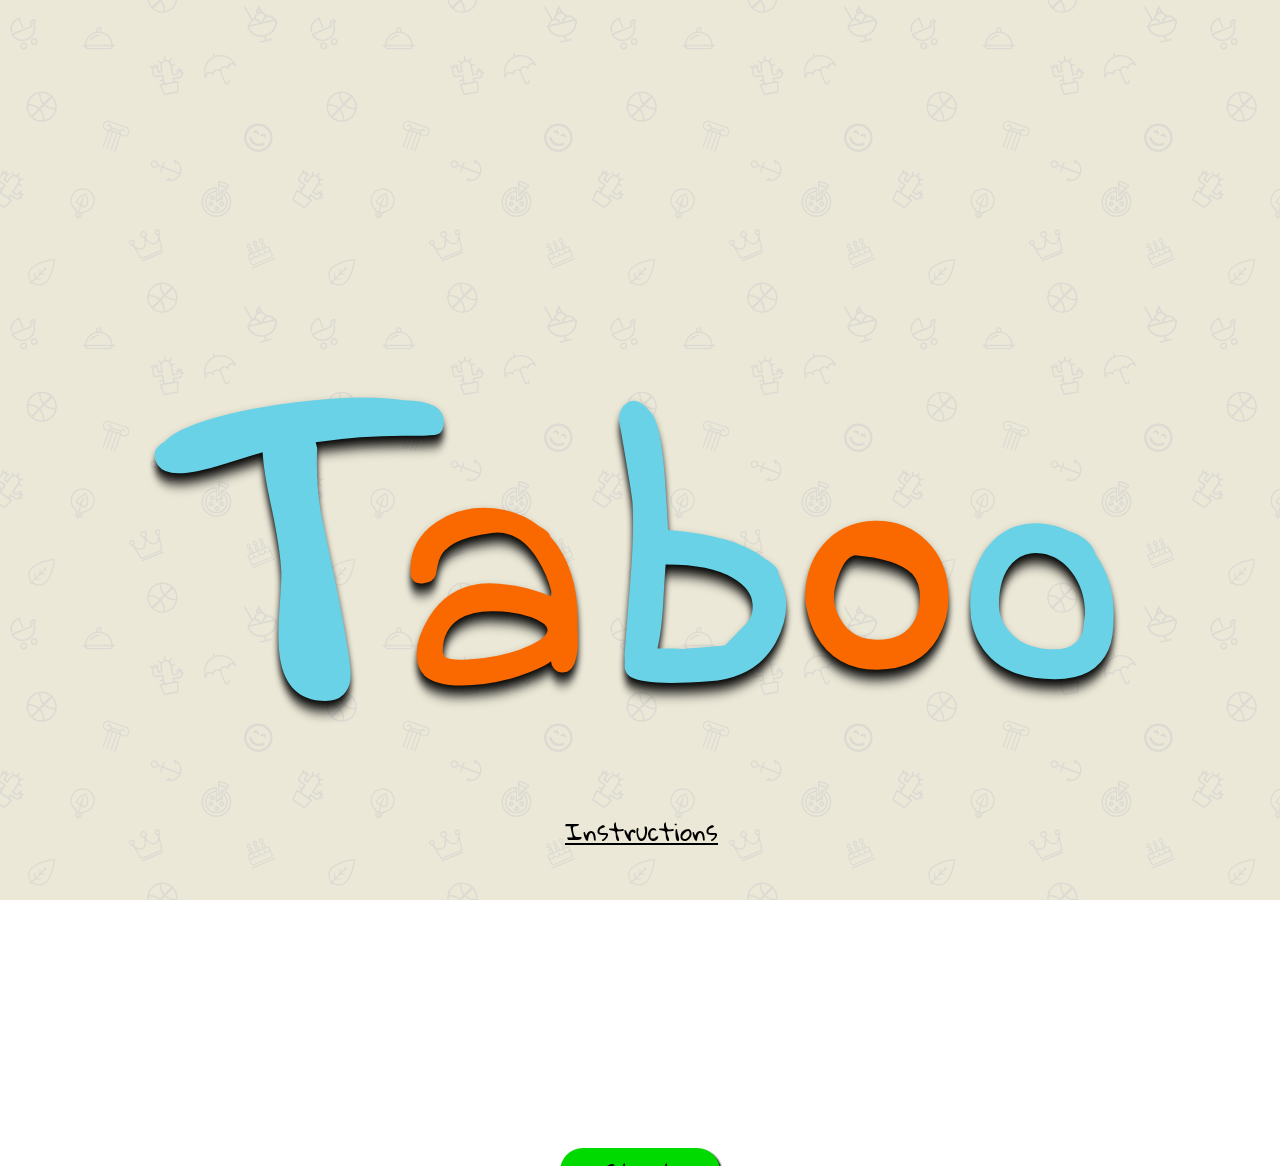
<file: index.html>
<!DOCTYPE html><!--HTML5 doctype-->
<html>
    <head>
		<!--
		 * Copyright (c) 2013, Intel Corporation. All rights reserved.
		 * Please see the included README.md file for license terms and conditions.
		-->
        <script>
            (function() {
                if ("-ms-user-select" in document.documentElement.style && navigator.userAgent.match(/IEMobile\/10\.0/)) 
                {
                    var msViewportStyle = document.createElement("style");
                    msViewportStyle.appendChild(document.createTextNode("@-ms-viewport{width:auto!important}"));
                    document.getElementsByTagName("head")[0].appendChild(msViewportStyle);
                }   
            })();
        </script>
        <title>Responsive Button</title>
        <meta http-equiv="Content-type" content="text/html; charset=utf-8"> 
        <meta name="viewport" content="width=device-width, initial-scale=1, maximum-scale=1, user-scalable=0">
        
        <!-- CSS -->
        <link href="css/main.css" rel="stylesheet" type="text/css">
        <link href="css/pause.css" rel="stylesheet" type="text/css">
        <link rel="stylesheet" href="css/odometer.css" />
        <link href='http://fonts.googleapis.com/css?family=Gloria+Hallelujah' rel='stylesheet' type='text/css'>
        
        <!-- JS -->
        <script src="js/thirdparty/jquery-1.11.1.min.js"></script>
        <script src="http://github.hubspot.com/odometer/odometer.js"></script>
        <script src="js/main.js" type="text/javascript"></script>
        <script src="js/gm.js" type="text/javascript"></script>
        <script src="js/count.js" type="text/javascript"></script>
        
        
    </head>
    
    <body id="body" onload="return startButton();" class="normalBack">
        
        <!-- START SCREEN -->
        <div id="StartScreen">
	<img id="logo" src="assets\taboo_logo.svg" alt="Our awesome logo">
            
	<div id="fn">Enter number of players:<br><input type="text" value="4" id="Number_players"><br></div>
            <div id="Start" onclick="return startGame() || show('GameScreen','StartScreen', 0);"><br><br>
                <div id="fn"><div id="startyb">Start</div></div>
            </div><br>
            <div id="InstructionsButton" onclick="return show('InstructionsScreen','StartScreen', 0);">
                <div id="fn"><u>Instructions</u></div>
            </div>
        </div>
        <!-- END START SCREEN -->
    
        <!--  INSTRUCTIONS SCREEN -->
        <div id="InstructionsScreen" style="display:none">
            <div id="fn" class="title">Instructions</div>
            <a href="#" class="back" onclick="return show('StartScreen','InstructionsScreen', 0);">Back</a>
        </div>
        <!-- END INSTRUCTIONS SCREEN -->
    
        <!--  SETTINGS SCREEN -->
        <div id="SettingsScreen" style="display:none">
            <div id="fn" class="title">Settings</div>
            <a href="#" class="back" onclick="return show('StartScreen','SettingsScreen', 0);">Back</a>
        </div>
        <!-- END SETTINGS SCREEN -->
    
                <!--  READY SCREEN -->
        <div id="PauseScreen" style="display:none">
          <div id="pause-text">
           <div id="bigger-fn"> Time's up! </div>
           <div id="makeSpace1"></div>
	       <div id="fn"> Pass the device to someone on the other team! </div>
          </div>
          <div id="makeSpace2">
          </div>
               <div id="readyButton" class="readyButton" onclick="return startRound() || show('GameScreen','PauseScreen', 0);">Ready?</div>
            </div>
        <!-- END READY SCREEN -->
    
        <!--  GAME SCREEN -->
        <div id="GameScreen" style="display:none">
            <div id="topBar">
                <div id="team1" class="numberCircle">12</div>
                <div id="counter">Counter</div>
                <div id="team2" class="numberCircle">12</div>
            </div>
            <div id="wordTable">
            <table id="gstable">
                <div id="gsth"><th id="currentWord">Grass</th></div>
                <tr><td id="fail1">Green</td></tr> 
                <tr><td id="fail2">Ground</td></tr> 
                <tr><td id="fail3">Plant</td></tr> 
                <tr><td id="fail4">Food</td></tr> 
            </table>
            </div>
            <div id="bottomBar">
			<img id="x-button" src="assets\x-button.svg" onclick="addFail();" alt="Wrong!">
        		<img id="check-button" src="assets\check-button.svg" onclick="addGet();" alt="Correct!">
        		<img id="pass-button" src="assets\pass-button.svg" onclick="addSkip();" alt="Fuck this.">
            </div>
        </div>
        <!-- END GAME SCREEN -->
    
        <!--  SCORE SCREEN -->
        <div id="ScoreScreen" style="display:none">
            <div class="title">Final Score</div>
            <table class="center" id="sstable">
              <tr>
                <td id="blueGot" class="blueNum">4</td>
                <td class="ssText">Success</td>
                <td id="orangeGot" class="orangeNum">6</td>
              </tr>
              <tr>
                <td id="blueFailed" class="blueNum">8</td>
                <td class="ssText">Fail</td>
                <td id="orangeFailed" class="orangeNum">9</td>
              </tr>
              <tr>
                <td id="blueSkipped" class="blueNum">45</td>
                <td class="ssText">Skip</td>
                <td id="orangeSkipped" class="orangeNum">45</td>
              </tr>
              <tr>
                <td id="blueTotal" class="blueNum">45</td>
                <td class="ssText">Total</td>
                <td id="orangeTotal" class="orangeNum">45</td>
              </tr>
            </table>
            <div id="Winner">You win!</div>
            <br>
            <div id="fn" onclick="return show('StartScreen','ScoreScreen', 0) || restart();">
                <div id="startyb">Play again?</div>
            </div>
        </div>
        <!--  END SCORE SCREEN -->

    </body>
</html>
</file>
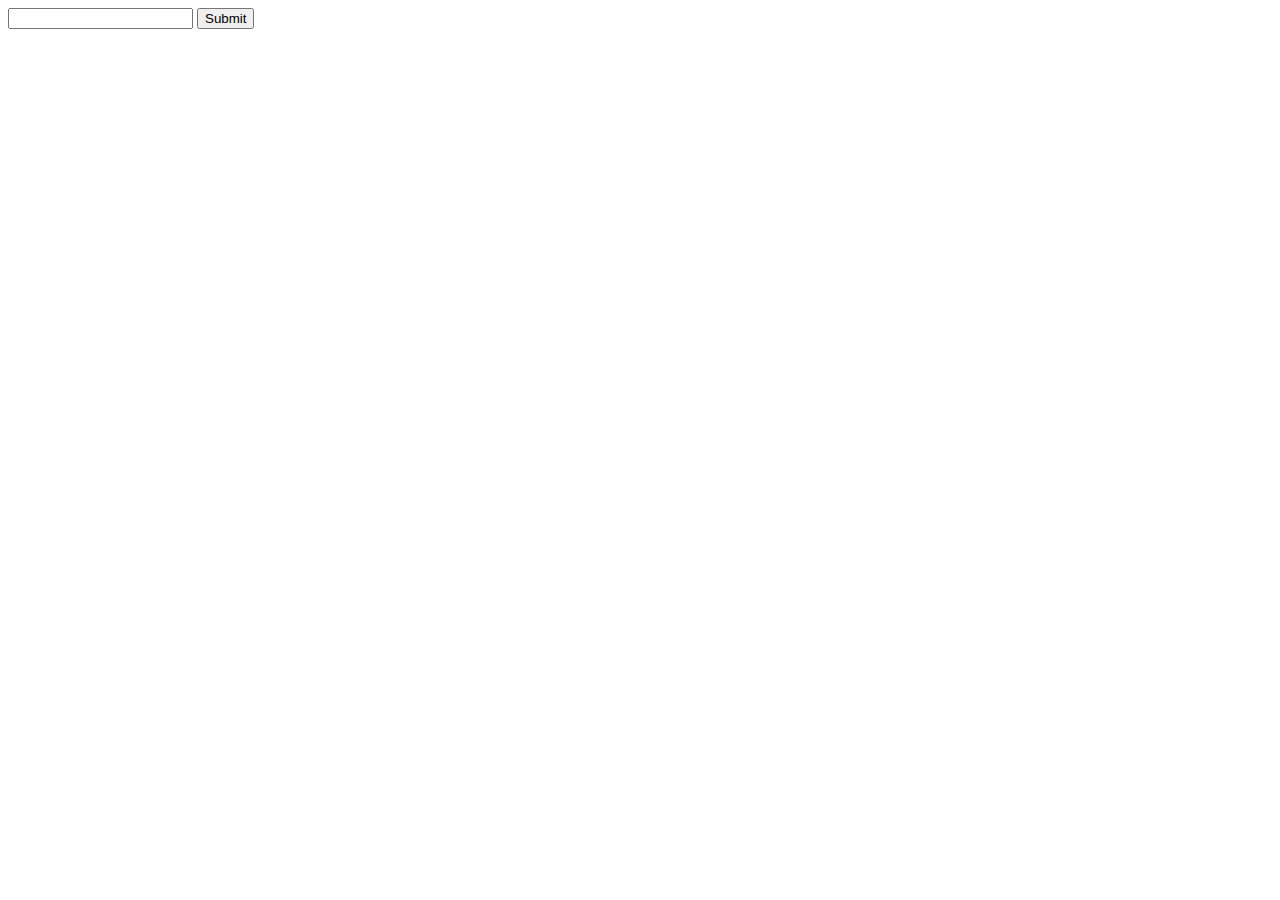
<file: test_form.html>
<head>
    <body>
        <script type="text/javascript">

            var taboo_words = '{"words":[' +
                              '{"guess":"cat", "fail1":"kitten","fail2":"feline","fail3":"pet" },' +
                              '{"guess":"dog", "fail1":"puppy","fail2":"bark","fail3":"pet" },' +
                              '{"guess":"bird", "fail1":"fly","fail2":"feather","fail3":"pet" }]}';

                              //'{employees":[' +
                              //'{"firstName":"John","lastName":"Doe" },' +
                              //'{"firstName":"Anna","lastName":"Smith" },' +
                              //'{"firstName":"Peter","lastName":"Jones" }]}';
               //               es associated with game
            function Game_Manager(input_num) {
                this.num_players = input_num;
                this.scores = [0, 0];
                this.round_time = 0;
                this.wordlist = [];
                this.current_word = 0;
                this.current_round = 0;
                this.current_team = 0;
                this.using_mic = 0;
            }

            // based on num players dialog, create game manager if possible 
            function make_game_manager() {
                //Get the number of players and create a game manager
                var num_players = document.getElementById("Number_players").value;
                var game_manager; 
                if (!isNumber(num_players)) {
                    alert("Please enter a valid number of players!");
                } else {
                    if (num_players > 20) {
                        alert ("Please enter a number of players less than 20.");
                    } else {
                        game_manager = new Game_Manager(num_players);
                        populate_word_list(game_manager);
                    }
                }

                //RUN!
                start_game(game_manager);
            }

            function populate_word_list(game_manager) {
                //currently hard coded for set number of words in game 
                // 16 words in game
                //var text = 'file:///home/thekingh/Taboo/Taboo/words/tabooWords.json';
                var json_data = JSON.parse(taboo_words);
                print_words(json_data);
            }

            function print_words(json_data) {
                console.log(json_data.words[0].guess + " " + json_data.words[0].fail1);
            }

            function start_game(game_manager) {
                //clear the page
                document.body.innerHTML = " ";
                //alert("Printing out the game manager stuff");
                //print_game_info(game_manager);

            }

            function isNumber(obj) { return !isNaN(parseFloat(obj)) }
            function print_game_info(game_manager) {
                document.body.innerHTML = "num_players: " + game_manager.num_players + "\n scores: " + game_manager.scores[0] + " - " + game_manager.scores[1] + "\n round time: " + game_manager.round_time + "\n current word: " + game_manager.current_word + "\n current round: " + game_manager.current_round;
            }

    </script> 
          <input type="text"   id="Number_players">
          <!--<script type="text/javascript" src="file:///home/thekingh/Taboo/Taboo/words/tabooWords.json"> </script> -->
          <input type="button" value="Submit" onclick="make_game_manager()">
    </body>
</head>
</file>
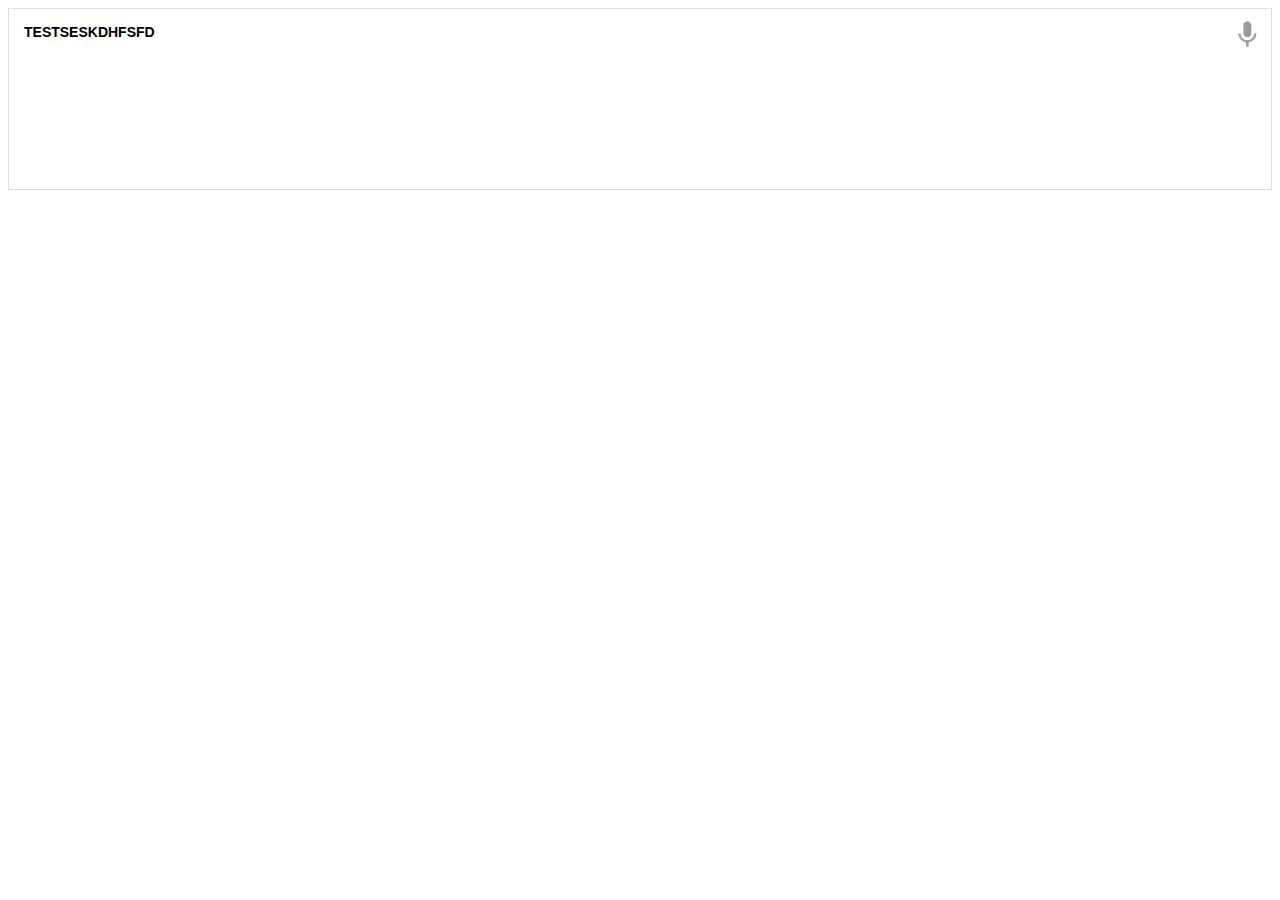
<file: webspeechdemo/webspeechdemo.html>
<!DOCTYPE html>
<meta charset="utf-8">
<title>Web Speech API Demo</title>
<style>
  * {
    font-family: Verdana, Arial, sans-serif;
  }
  a:link {
    color:#000;
    text-decoration: none;
  }
  a:visited {
    color:#000;
  }
  a:hover {
    color:#33F;
  }
  .button {
    background: -webkit-linear-gradient(top,#008dfd 0,#0370ea 100%);
    border: 1px solid #076bd2;
    border-radius: 3px;
    color: #fff;
    display: none;
    font-size: 13px;
    font-weight: bold;
    line-height: 1.3;
    padding: 8px 25px;
    text-align: center;
    text-shadow: 1px 1px 1px #076bd2;
    letter-spacing: normal;
  }
  .center {
    padding: 10px;
    text-align: center;
  }
  .final {
    color: black;
    padding-right: 3px; 
  }
  .interim {
    color: gray;
  }
  .info {
    font-size: 14px;
    text-align: center;
    color: #777;
    display: none;
  }
  .right {
    float: right;
  }
  .sidebyside {
    display: inline-block;
    width: 45%;
    min-height: 40px;
    text-align: left;
    vertical-align: top;
  }
  #headline {
    font-size: 40px;
    font-weight: 300;
  }
  #info {
    font-size: 20px;
    text-align: center;
    color: #777;
    visibility: hidden;
  }
  #results {
    font-size: 14px;
    font-weight: bold;
    border: 1px solid #ddd;
    padding: 15px;
    text-align: left;
    min-height: 150px;
  }
  #start_button {
    border: 0;
    background-color:transparent;
    padding: 0;
  }
</style>
<div class="right">
  <button id="start_button" onclick="startButton(event)">
    <img id="start_img" src="mic.gif" alt="Start"></button>
</div>
<div id="results">
  <span id="final_span" class="final">TESTSESKDHFSFD</span>
  <span id="interim_span" class="interim"></span>
  <p>
</div>
<script>
var final_transcript = '';
var recognizing = false;
var ignore_onend;
var start_timestamp;
if (!('webkitSpeechRecognition' in window)) {
  upgrade();
} else {
  start_button.style.display = 'inline-block';
  var recognition = new webkitSpeechRecognition();
  recognition.continuous = true;
  recognition.interimResults = true;

  recognition.onstart = function() {
    recognizing = true;
  };

  recognition.onerror = function(event) {
      alert("fuck");
  };

  recognition.onend = function() {
    recognizing = false;
    if (ignore_onend) {
      return;
    }
    start_img.src = 'mic.gif';
    if (window.getSelection) {
      window.getSelection().removeAllRanges();
      var range = document.createRange();
      range.selectNode(document.getElementById('final_span'));
      window.getSelection().addRange(range);
    }
  };

  recognition.onresult = function(event) {
    var interim_transcript = '';
 
    for (var i = event.resultIndex; i < event.results.length; ++i) {
      if (!event.results[i].isFinal) {
        interim_transcript += event.results[i][0].transcript + "<br>";
        alert(event.results[i][0].transcript.trim()+"\nhello");
        if(event.results[i][0].transcript.trim() == "hello") {
            alert("OH YEA");   
        }
      }
    }
    
    final_span.innerHTML = final_transcript;
    interim_span.innerHTML = interim_transcript;
  };
}

function upgrade() {
  start_button.style.visibility = 'hidden';

}

function startButton(event) {
  if (recognizing) {
    recognition.stop();
    return;
  }
  final_transcript = '';
  recognition.start();
  ignore_onend = false;
  final_span.innerHTML = '';
  interim_span.innerHTML = '';
  start_timestamp = event.timeStamp;
}
</script>
</file>
<file: css/main.css>
/******************GLOBAL**************************/
@-ms-viewport {
    width: device-width;
}

html { 
	width:100%; height:100%;
	overflow-x:hidden;
	font-family:Helvetica, Arial, sans-serif; 
	-webkit-text-size-adjust:100%; 
}

#StartScreen {
    text-align: center;
    display: block;
    margin-left: auto;
    margin-right: auto;
}

#logo {
    display: block;
    margin-left: auto;
    margin-right: auto;
    width: 80%; 
    padding-top: 30%;
    padding-bottom: 20%;
}

#InstructionsButton {
    text-align: center;
    position: fixed;
    bottom: 5%;
    left: 50%;
    margin-left: -75px;
    text-underline-position: below;
    
}

#SettingsButton {
    position: fixed;
    bottom: 5%;
    right: 10%;
}

#topBar {
   width: 100%;
   height: 30%;
}

#team1, #counter, #team2 {
   width: 33%;
   display: inline-block;
}

.odometer {
    font-size: 100px;
}

.title {
    margin-top: 10%;
    font-size:44px;
    font-family: 'Gloria Hallelujah', cursive;
    text-align: center;
}

#restartButton {
   font-size:24px;
    font-family: 'Gloria Hallelujah', cursive;
    text-align: center; 
}

.back {
    text-align: center;
    bottom: 5%;
}

.blueNum {
    text-align: left;
}

.orangeNum {
    text-align: right;
}

table.center {
    margin-left:auto; 
    margin-right:auto;
    text-align:center;
}

td { 
    padding: 5px;
}

th, #currentWord {
    padding-bottom: 10px;
    
    border-radius: 23px; 
    -moz-border-radius: 23px; 
    -webkit-border-radius: 23px;  
    box-shadow: 2px 2px 2px rgba(0,0,0,1);
    width: 200%;
}

.blueBar {
 background-color: #71D1FF;   
}

.orangeBar {
 background-color: #FFA500;   
}

#gstable { 
    border-collapse: separate;
    text-align: center;
    position: fixed;
    top: 10%;
    left: 50%;
    margin-left: -500px;
    width: 1000px;
    
    font-size:36px;
    font-family: 'Gloria Hallelujah', cursive;
    
}

#bottomBar {
    position: fixed;
    bottom: 3%;
    margin-left: -150px;
    left: 50%;
    align-content: center;
    text-align: center;
}

#team1 {
    position: absolute;
    top: 1%;
    left: 15%;
    
    font-size:24px;
    font-family: 'Gloria Hallelujah', cursive;
    margin-left:-25px;
    
    width: 50px;
    background-color: #71D1FF;
    border-radius: 23px; 
    -moz-border-radius: 23px; 
    -webkit-border-radius: 23px;  
    box-shadow: 2px 2px 2px rgba(0,0,0,1);
    
    text-align: center;
    
}

#team2 {
    position: absolute;
    top: 1%;
    left: 85%;
    
    font-size:24px;
    font-family: 'Gloria Hallelujah', cursive;
    margin-left:-25px;
    width: 50px;
    background-color: #FFA500;
    border-radius: 23px; 
    -moz-border-radius: 23px; 
    -webkit-border-radius: 23px;  
    box-shadow: 2px 2px 2px rgba(0,0,0,1);
    
    text-align: center;
    
}

#counter {
    position: absolute;
    top: 1%;
    left: 50%;
    margin-left: -10px;
    
    font-size:30px;
    font-family: 'Gloria Hallelujah', cursive;
    
}

#check-button {
 width: 43%;
    display: inline-block;
}

#x-button {
 width: 27%;
    display: inline-block;
}

#pass-button {
 width: 27%;
    display: inline-block;
}

* { 
	margin:0; padding:0; 
	-webkit-box-sizing:border-box; box-sizing:border-box;
	-webkit-tap-highlight-color:rgba(0,0,0,0);
    -webkit-user-select:none;
    -moz-user-select:none;
        -ms-touch-action:none;
}

input:focus {outline:none;}

input {
    border-radius: 23px; 
    -moz-border-radius: 23px; 
    -webkit-border-radius: 23px;    
    border-color: transparent;
    font-size:36px;
    font-family: 'Gloria Hallelujah', cursive;
    width: 100px;
    background-color: #F2F3F4;
    box-shadow: 2px 2px 2px rgba(0,0,0,1);
    text-align: center;
}

#startyb {
    border-radius: 23px; 
    -moz-border-radius: 23px; 
    -webkit-border-radius: 23px; 
    width: 160px;
    text-align: center;
    position: fixed;
    margin-left: -80px;
    left: 50%;
    background-color: #00DA00;
    box-shadow:2px 2px 2px rgba(0,0,0,1);
    
}

#sstable {
    width: 90%;
    border-spacing: 5px;
}

.blueNum {
    font-size:36px;
    font-family: 'Gloria Hallelujah', cursive;
    background-color: #71D1FF;
    text-align: center;
}

.orangeNum {
    font-size:36px;
    font-family: 'Gloria Hallelujah', cursive;
    background-color: #FFA500;
    text-align: center;
}

.ssText{
    font-size:36px;
    font-family: 'Gloria Hallelujah', cursive;
    background-color: #F2F3F4;
}

.ssText{
    font-size:36px;
    font-family: 'Gloria Hallelujah', cursive;
    background-color: #F2F3F4;
}

img { border:none; }

body {
	width:100%;	height:100%;
    overflow:hidden;
    -webkit-user-select:none;
    
}

.blueWinner {
 
    box-shadow: 2px 2px 2px rgba(0,0,0,1);
   
    background-color: #71D1FF;
}

.orangeWinner {

    box-shadow: 2px 2px 2px rgba(0,0,0,1);
      
    background-color: #FFA500;
}

.tieWinner { 
    box-shadow: 2px 2px 2px rgba(0,0,0,1);
    
    background-color: #F2F3F4;   
}

#Winner {
    width: 100%;  
    font-size:36px;
    font-family: 'Gloria Hallelujah', cursive;
    padding: 5px;
    margin-left:auto; 
    margin-right:auto;
    text-align: center;
}

.normalBack {
    background-image: url('/assets/giftly.png');
}

.blueBack {
    background-image: url('/assets/blue-giftly.png');
}

.orangeBack {
    background-image: url('/assets/orange-giftly.png');
}

#fn {
    font-size:24px;
    font-family: 'Gloria Hallelujah', cursive;
}

#smaller-fn {
    font-size:16px;
    font-family: 'Gloria Hallelujah', cursive;
}

::selection { 
	background:#aaa; 
	color:#fff; 
}

a:focus, a:active, a:hover { outline:0; }

.clear { clear:both; }
.wrapper { float:left; }



/******************* SMARTPHONE [DEFAULT STYLES] **************************/

.content {
    display:block;
    width:100%; height:100%;
	background-image:-moz-linear-gradient(rgb(0,84,154) 1%,rgb(2,90,160) 16%,rgb(11,125,193) 100%); 
	background-image:-webkit-gradient(linear,color-stop(0.01, rgb(0,84,154)),color-stop(0.16, rgb(2,90,160)),color-stop(1, rgb(11,125,193)));
	background-image:-webkit-linear-gradient(rgb(0,84,154) 1%,rgb(2,90,160) 16%,rgb(11,125,193) 100%);
	background-image:-ms-linear-gradient(rgb(0,84,154) 1%,rgb(2,90,160) 16%,rgb(11,125,193) 100%);
	background-image:linear-gradient(rgb(0,84,154) 1%,rgb(2,90,160) 16%,rgb(11,125,193) 100%);
	background:rgb(0,84,154) url("../images/swoops.png") no-repeat;
    background-position:bottom center;
    -webkit-background-size:cover; 
    -moz-background-size:cover; 
    background-size:cover;
}

.button, #buttonone, #buttontwo {
    background-color:#a6a8aB;
    background-image:-moz-linear-gradient(top, #fff 0%, #a6a8aB 85%);
    background-image:-webkit-gradient(linear, left top, left bottom, color-stop(0%,rgba(255,255,255,1)), color-stop(85%,rgba(255,255,255,0)));
    background-image:-webkit-linear-gradient(top, rgba(255,255,255,1) 0%, rgba(255,255,255,0) 85%);
    background-image:-ms-linear-gradient(top,  rgba(255,255,255,1) 0%, rgba(255,255,255,0) 85%);
    background-image:linear-gradient(top, rgba(255,255,255,1) 0%, rgba(255,255,255,0)85%);
	width:270px; height:62px;
	border:1px solid white;
	-moz-border-radius:8px;	
    -webkit-border-radius:8px; 
    border-radius:8px;
	-moz-box-shadow:0px 1px 8px rgba(0,0,0,0.65); 
    -webkit-box-shadow:0px 1px 8px rgba(0,0,0,0.65); 
    box-shadow:0px 1px 8px rgba(0,0,0,0.65);
	font-family:inherit;
    font-size:36px;
	line-height:62px;
    text-align:center;
	color:rgb(17,125,193);
	cursor:pointer;
	text-shadow:0 1px 0 white;
    -moz-transition:all 0.2s ease; 
    -webkit-transition:background-color 0.2s ease; 
    transition:background-color 0.2s ease;
}

#buttonone {
    position: absolute;
    top: 50%;
    left: 50%;
    margin-top: -85px;
    margin-left: -130px;
}

#buttontwo {
    position:absolute; 
    top:50%; 
    left:50%;
    margin-left: -130px;
    margin-top: 60px;
}

#buttonone.pressed {background-color:rgb(116, 117, 117); color:white; font-size: 50px; }
#buttontwo.pressed { background-color:white; color:rgb(17,125,193); font-size: 40px;}

/************************ TABLET **************************/
@media handheld,  screen and (min-width: 600px) and (min-height:640px), 
only screen and (min-height: 440px) and (min-width:900px) {

    .masthead { height:75px; }

    .logo {
        content:url("../images/logo-lg.png"); 
        margin:10px;   
    }

    .content { 
        background:rgb(0,84,154) url("../images/swoops-lg.png") no-repeat;
        background-position:bottom center;
        -webkit-background-size:cover; -moz-background-size:cover; background-size:cover;
    }

    .button, #buttonone, #buttontwo {
        width:530px; height:142px;
        border-width:2px;
        -moz-box-shadow:0px 1px 12px rgba(0,0,0,0.65);
        -webkit-box-shadow:0px 1px 12px rgba(0,0,0,0.65);
        box-shadow:0px 1px 12px rgba(0,0,0,0.65);
        font-size:84px;
        line-height:140px;
        -moz-border-radius:16px; -webkit-border-radius:16px; border-radius:16px;
        text-shadow:0 2px 0px rgb(255,255,255);
    }
    
    #buttonone {
        position: absolute;
        top: 50%;
        left: 50%;
        margin-top: -160px;
        margin-left: -230px;
    }

    #buttontwo {
        position:absolute; 
        top:50%; 
        left:50%;
        margin-top: 130px;
        margin-left: -230px;
    }
    #buttonone.pressed {background-color:rgb(116, 117, 117); color:white; font-size: 120px; }
    #buttontwo.pressed { background-color:white; color:rgb(17,125,193); font-size: 110px;}
}
</file>
<file: css/pause.css>
#pause-text {
    padding-top: 130px;
    text-align: center;
}

#makeSpace1 {
    display: block;
    padding-top: 100px;
    padding-bottom: 30px;
}

#makeSpace2 {
    display: block;
    padding-top: 30px;
    padding-bottom: 30px;
}

#bigger-fn {
    font-size:45px;
    font-family: 'Gloria Hallelujah', cursive;
     border-radius: 23px; 
    -moz-border-radius: 23px; 
    -webkit-border-radius: 23px; 
    width: 1000px;
    text-align: center;
    position: fixed;
    margin-left: -500px;
    left: 50%;
    background-color: #FFFFFF;
    box-shadow:2px 2px 2px rgba(0,0,0,1);
}

.readyButton {
    font-size:24px;
    font-family: 'Gloria Hallelujah', cursive;
    text-align: center;
     border-radius: 23px; 
    -moz-border-radius: 23px; 
    -webkit-border-radius: 23px; 
    width: 160px;
    text-align: center;
    position: fixed;
    margin-left: -80px;
    left: 50%;
    background-color: #00DA00;
    box-shadow:2px 2px 2px rgba(0,0,0,1);
}
</file>
<file: css/odometer.css>
.odometer.odometer-auto-theme, .odometer.odometer-theme-minimal {
  display: -moz-inline-box;
  -moz-box-orient: vertical;
  display: inline-block;
  vertical-align: middle;
  *vertical-align: auto;
  position: relative;
}
.odometer.odometer-auto-theme, .odometer.odometer-theme-minimal {
  *display: inline;
}
.odometer.odometer-auto-theme .odometer-digit, .odometer.odometer-theme-minimal .odometer-digit {
  display: -moz-inline-box;
  -moz-box-orient: vertical;
  display: inline-block;
  vertical-align: middle;
  *vertical-align: auto;
  position: relative;
}
.odometer.odometer-auto-theme .odometer-digit, .odometer.odometer-theme-minimal .odometer-digit {
  *display: inline;
}
.odometer.odometer-auto-theme .odometer-digit .odometer-digit-spacer, .odometer.odometer-theme-minimal .odometer-digit .odometer-digit-spacer {
  display: -moz-inline-box;
  -moz-box-orient: vertical;
  display: inline-block;
  vertical-align: middle;
  *vertical-align: auto;
  visibility: hidden;
}
.odometer.odometer-auto-theme .odometer-digit .odometer-digit-spacer, .odometer.odometer-theme-minimal .odometer-digit .odometer-digit-spacer {
  *display: inline;
}
.odometer.odometer-auto-theme .odometer-digit .odometer-digit-inner, .odometer.odometer-theme-minimal .odometer-digit .odometer-digit-inner {
  text-align: left;
  display: block;
  position: absolute;
  top: 0;
  left: 0;
  right: 0;
  bottom: 0;
  overflow: hidden;
}
.odometer.odometer-auto-theme .odometer-digit .odometer-ribbon, .odometer.odometer-theme-minimal .odometer-digit .odometer-ribbon {
  display: block;
}
.odometer.odometer-auto-theme .odometer-digit .odometer-ribbon-inner, .odometer.odometer-theme-minimal .odometer-digit .odometer-ribbon-inner {
  display: block;
  -webkit-backface-visibility: hidden;
}
.odometer.odometer-auto-theme .odometer-digit .odometer-value, .odometer.odometer-theme-minimal .odometer-digit .odometer-value {
  display: block;
  -webkit-transform: translateZ(0);
}
.odometer.odometer-auto-theme .odometer-digit .odometer-value.odometer-last-value, .odometer.odometer-theme-minimal .odometer-digit .odometer-value.odometer-last-value {
  position: absolute;
}
.odometer.odometer-auto-theme.odometer-animating-up .odometer-ribbon-inner, .odometer.odometer-theme-minimal.odometer-animating-up .odometer-ribbon-inner {
  -webkit-transition: -webkit-transform 2s;
  -moz-transition: -moz-transform 2s;
  -ms-transition: -ms-transform 2s;
  -o-transition: -o-transform 2s;
  transition: transform 2s;
}
.odometer.odometer-auto-theme.odometer-animating-up.odometer-animating .odometer-ribbon-inner, .odometer.odometer-theme-minimal.odometer-animating-up.odometer-animating .odometer-ribbon-inner {
  -webkit-transform: translateY(-100%);
  -moz-transform: translateY(-100%);
  -ms-transform: translateY(-100%);
  -o-transform: translateY(-100%);
  transform: translateY(-100%);
}
.odometer.odometer-auto-theme.odometer-animating-down .odometer-ribbon-inner, .odometer.odometer-theme-minimal.odometer-animating-down .odometer-ribbon-inner {
  -webkit-transform: translateY(-100%);
  -moz-transform: translateY(-100%);
  -ms-transform: translateY(-100%);
  -o-transform: translateY(-100%);
  transform: translateY(-100%);
}
.odometer.odometer-auto-theme.odometer-animating-down.odometer-animating .odometer-ribbon-inner, .odometer.odometer-theme-minimal.odometer-animating-down.odometer-animating .odometer-ribbon-inner {
  -webkit-transition: -webkit-transform 2s;
  -moz-transition: -moz-transform 2s;
  -ms-transition: -ms-transform 2s;
  -o-transition: -o-transform 2s;
  transition: transform 2s;
  -webkit-transform: translateY(0);
  -moz-transform: translateY(0);
  -ms-transform: translateY(0);
  -o-transform: translateY(0);
  transform: translateY(0);
}
</file>
